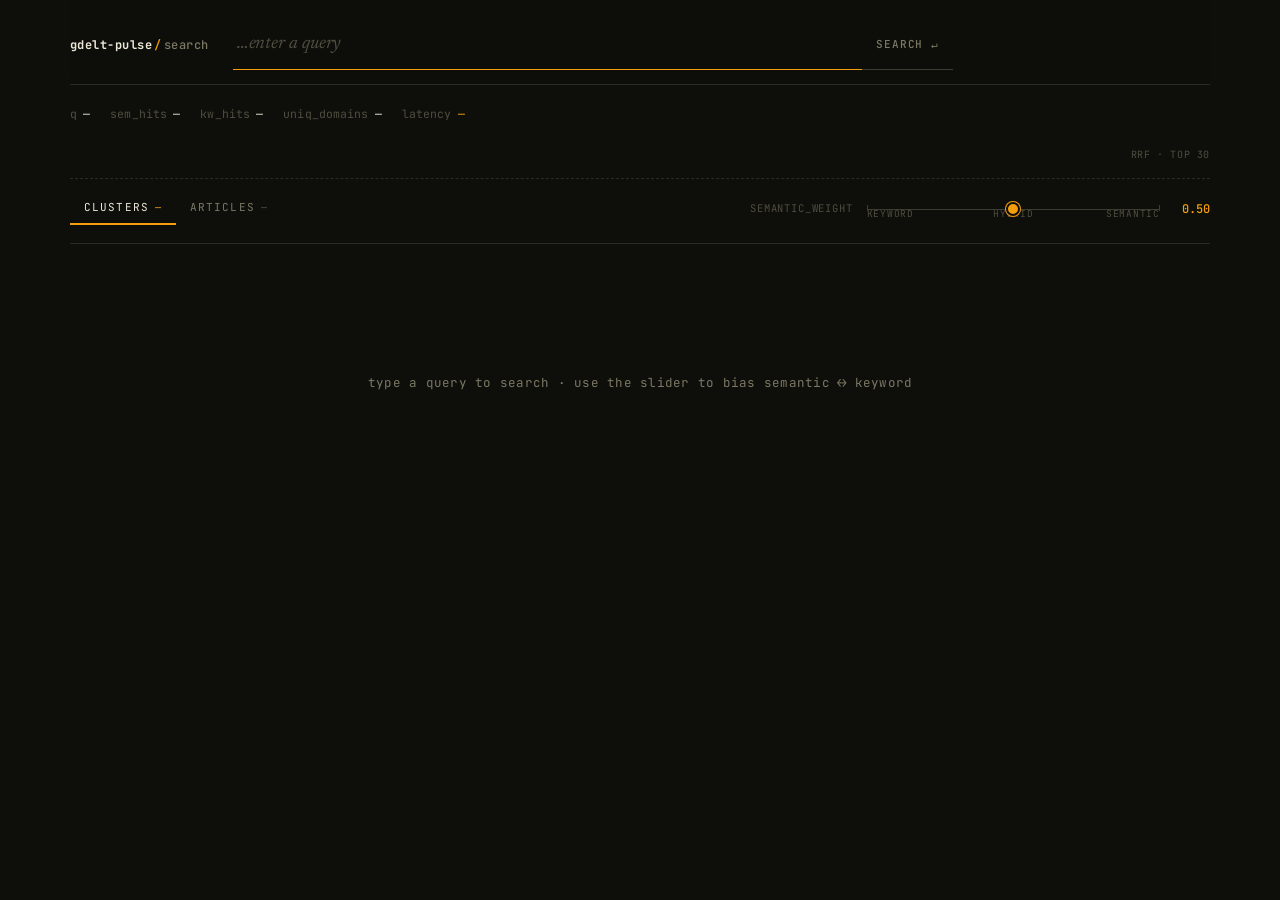
<file: src/gdelt_event_pipeline/api/static/search.html>
<!DOCTYPE html>
<html lang="en">
<head>
<meta charset="UTF-8">
<meta name="viewport" content="width=device-width, initial-scale=1.0">
<title>search · gdelt-pulse</title>
<link rel="preconnect" href="https://fonts.googleapis.com">
<link rel="preconnect" href="https://fonts.gstatic.com" crossorigin>
<link href="https://fonts.googleapis.com/css2?family=Newsreader:opsz,wght@6..72,400;6..72,500;6..72,600&family=JetBrains+Mono:wght@400;500;700&family=IBM+Plex+Sans:wght@400;500;600&display=swap" rel="stylesheet">
<style>
/* ═══════════════════════════════════════════════
   tokens
   ═══════════════════════════════════════════════ */
:root {
  /* warm-dark "newsroom console" */
  --bg:        #0d0e0a;
  --bg-2:      #131410;
  --surface:   #181a14;
  --surface-2: #1f2118;
  --rule:      #2a2c22;
  --rule-2:    #3a3d2f;

  --text:      #ece8d8;   /* bone */
  --text-2:    #b7b2a0;
  --text-3:    #7b7864;
  --text-4:    #4f4d3f;

  /* heatmap stops (low → mid → high) */
  --cold:      #3a3d2f;
  --warm:      #f59e0b;   /* amber */
  --hot:       #c4d147;   /* lime-olive */
  --hotter:    #e3ee63;

  --pos:       #84cc16;
  --neg:       #e57373;

  /* entity tag tints (muted, semantic) */
  --tag-loc:   #a3d4a0;
  --tag-theme: #d4c376;
  --tag-pers:  #c8a8d4;
  --tag-org:   #94b8d4;

  --serif:  'Newsreader', 'Iowan Old Style', Georgia, serif;
  --mono:   'JetBrains Mono', ui-monospace, Menlo, monospace;
  --sans:   'IBM Plex Sans', -apple-system, BlinkMacSystemFont, system-ui, sans-serif;

  --pad:    20px;
  --row-pad-x: 18px;
  --row-pad-y: 14px;
}

/* ═══════════════════════════════════════════════
   reset & global
   ═══════════════════════════════════════════════ */
*, *::before, *::after { box-sizing: border-box; margin: 0; padding: 0; }

/* fix the [hidden] override caused by display:grid/flex on .row */
[hidden] { display: none !important; }

html { font-size: 16px; -webkit-text-size-adjust: 100%; }
body {
  font-family: var(--sans);
  background: var(--bg);
  color: var(--text);
  line-height: 1.5;
  -webkit-font-smoothing: antialiased;
  -moz-osx-font-smoothing: grayscale;
  font-feature-settings: 'ss01' 1, 'cv11' 1;
  min-height: 100vh;
  position: relative;
}

/* subtle grain overlay */
body::before {
  content: '';
  position: fixed;
  inset: 0;
  pointer-events: none;
  z-index: 1;
  opacity: 0.04;
  mix-blend-mode: overlay;
  background-image: url("data:image/svg+xml;utf8,<svg xmlns='http://www.w3.org/2000/svg' width='240' height='240'><filter id='n'><feTurbulence type='fractalNoise' baseFrequency='0.85' numOctaves='2' stitchTiles='stitch'/><feColorMatrix values='0 0 0 0 1 0 0 0 0 1 0 0 0 0 1 0 0 0 0.6 0'/></filter><rect width='100%' height='100%' filter='url(%23n)'/></svg>");
}

a { color: inherit; text-decoration: none; }
button { font: inherit; background: none; border: none; color: inherit; cursor: pointer; }
input { font: inherit; color: inherit; }

::selection { background: rgba(245, 158, 11, 0.32); color: var(--text); }

::-webkit-scrollbar { width: 8px; height: 8px; }
::-webkit-scrollbar-track { background: transparent; }
::-webkit-scrollbar-thumb { background: var(--rule); }
::-webkit-scrollbar-thumb:hover { background: var(--rule-2); }

/* ═══════════════════════════════════════════════
   layout
   ═══════════════════════════════════════════════ */
.shell {
  max-width: 1180px;
  margin: 0 auto;
  padding: 0 var(--pad);
  position: relative;
  z-index: 2;
}

/* ── topbar ─────────────────────────────────── */
.topbar {
  position: sticky;
  top: 0;
  z-index: 10;
  background: linear-gradient(to bottom, var(--bg) 0%, var(--bg) 92%, transparent 100%);
  padding: 20px 0 14px;
  display: grid;
  grid-template-columns: auto 1fr;
  gap: 24px;
  align-items: center;
  border-bottom: 1px solid var(--rule);
  margin-bottom: 14px;
}

.brand {
  font-family: var(--mono);
  font-size: 12px;
  font-weight: 500;
  color: var(--text-3);
  letter-spacing: 0.04em;
  white-space: nowrap;
  text-transform: lowercase;
}
.brand b {
  color: var(--text);
  font-weight: 700;
}
.brand .slash {
  color: var(--warm);
  margin: 0 2px;
}

.search-form {
  position: relative;
  max-width: 720px;
  width: 100%;
  justify-self: start;
  display: grid;
  grid-template-columns: 1fr auto;
}

.search-form input {
  font-family: var(--serif);
  font-size: 19px;
  font-weight: 400;
  padding: 10px 0 10px 4px;
  background: transparent;
  border: none;
  border-bottom: 1px solid var(--rule-2);
  outline: none;
  color: var(--text);
  letter-spacing: -0.005em;
}
.search-form input::placeholder { color: var(--text-4); font-style: italic; }
.search-form input:focus { border-bottom-color: var(--warm); }

.search-form button {
  font-family: var(--mono);
  font-size: 11px;
  font-weight: 500;
  letter-spacing: 0.08em;
  text-transform: uppercase;
  color: var(--text-3);
  padding: 0 14px;
  border-bottom: 1px solid var(--rule-2);
  transition: color 0.15s;
}
.search-form button:hover { color: var(--warm); }

/* ── status strip ───────────────────────────── */
.metrics {
  font-family: var(--mono);
  font-size: 11.5px;
  color: var(--text-3);
  padding: 6px 0;
  display: flex;
  flex-wrap: wrap;
  gap: 4px 20px;
  letter-spacing: 0.01em;
}
.metric { display: inline-flex; gap: 6px; align-items: baseline; }
.metric .k {
  text-transform: lowercase;
  color: var(--text-4);
}
.metric .v {
  color: var(--text);
  font-variant-numeric: tabular-nums;
}
.metric.acc .v { color: var(--warm); }

/* ── distribution sparkline ─────────────────── */
.distribution {
  display: grid;
  grid-template-columns: 1fr auto;
  gap: 14px;
  align-items: end;
  padding: 8px 0 14px;
  border-bottom: 1px dashed var(--rule);
  margin-bottom: 8px;
}
.spark {
  display: flex;
  align-items: flex-end;
  gap: 2px;
  height: 28px;
}
.spark-bar {
  flex: 1;
  background: var(--cold);
  min-height: 2px;
  border-radius: 1px 1px 0 0;
  transition: height 0.4s cubic-bezier(.2,.8,.2,1);
}
.dist-label {
  font-family: var(--mono);
  font-size: 10px;
  color: var(--text-4);
  letter-spacing: 0.06em;
  text-transform: uppercase;
  white-space: nowrap;
  padding-bottom: 2px;
}

/* ── control row ────────────────────────────── */
.controls {
  display: grid;
  grid-template-columns: auto 1fr;
  gap: 28px;
  align-items: center;
  padding: 6px 0 18px;
  border-bottom: 1px solid var(--rule);
  margin-bottom: 6px;
}

.tabs {
  display: flex;
  gap: 0;
}
.tab {
  font-family: var(--mono);
  font-size: 11px;
  letter-spacing: 0.1em;
  text-transform: uppercase;
  color: var(--text-3);
  padding: 6px 14px 8px;
  border-bottom: 2px solid transparent;
  transition: color 0.15s, border-color 0.15s;
}
.tab:hover { color: var(--text-2); }
.tab.active {
  color: var(--text);
  border-bottom-color: var(--warm);
}
.tab i {
  font-style: normal;
  margin-left: 6px;
  color: var(--text-4);
  font-size: 10px;
}
.tab.active i { color: var(--warm); }

/* ── weight scrubber ───────────────────────── */
.weight {
  display: grid;
  grid-template-columns: auto 1fr auto;
  gap: 14px;
  align-items: center;
  justify-self: end;
  max-width: 460px;
  width: 100%;
}
.weight .lbl {
  font-family: var(--mono);
  font-size: 10.5px;
  color: var(--text-4);
  letter-spacing: 0.08em;
  text-transform: uppercase;
}
.scrubber {
  position: relative;
  height: 24px;
}
.scrubber input[type=range] {
  appearance: none;
  -webkit-appearance: none;
  width: 100%;
  height: 24px;
  background: transparent;
  cursor: ew-resize;
  margin: 0;
  position: relative;
  z-index: 2;
}
.scrubber input[type=range]::-webkit-slider-runnable-track {
  height: 1px;
  background: var(--rule-2);
}
.scrubber input[type=range]::-moz-range-track {
  height: 1px;
  background: var(--rule-2);
}
.scrubber input[type=range]::-webkit-slider-thumb {
  appearance: none;
  -webkit-appearance: none;
  height: 14px;
  width: 14px;
  background: var(--warm);
  border-radius: 50%;
  margin-top: -7px;
  border: 2px solid var(--bg);
  box-shadow: 0 0 0 1px var(--warm);
  transition: transform 0.1s;
}
.scrubber input[type=range]::-webkit-slider-thumb:hover { transform: scale(1.15); }
.scrubber input[type=range]::-moz-range-thumb {
  height: 14px;
  width: 14px;
  background: var(--warm);
  border-radius: 50%;
  border: 2px solid var(--bg);
  box-shadow: 0 0 0 1px var(--warm);
}
.scrubber .ticks {
  position: absolute;
  inset: 0;
  display: grid;
  grid-template-columns: 1fr 1fr 1fr;
  pointer-events: none;
  font-family: var(--mono);
  font-size: 9.5px;
  color: var(--text-4);
  letter-spacing: 0.08em;
  text-transform: uppercase;
}
.scrubber .ticks span {
  align-self: end;
  padding-top: 8px;
}
.scrubber .ticks span:nth-child(2) { text-align: center; }
.scrubber .ticks span:nth-child(3) { text-align: right; }
.scrubber .ticks::before,
.scrubber .ticks::after,
.scrubber .ticks em {
  content: '';
  position: absolute;
  top: 8px;
  width: 1px;
  height: 6px;
  background: var(--rule-2);
}
.scrubber .ticks::before { left: 0; }
.scrubber .ticks::after  { right: 0; }
.scrubber .ticks em      { left: 50%; }

.weight .val {
  font-family: var(--mono);
  font-size: 12px;
  font-weight: 500;
  color: var(--warm);
  font-variant-numeric: tabular-nums;
  min-width: 36px;
  text-align: right;
}

/* ═══════════════════════════════════════════════
   result rows
   ═══════════════════════════════════════════════ */
.result-list { padding-bottom: 60px; }

.row {
  display: grid;
  grid-template-columns: 64px minmax(0, 1fr) 232px;
  gap: 0 22px;
  padding: var(--row-pad-y) 6px var(--row-pad-y) 0;
  border-bottom: 1px solid var(--rule);
  position: relative;
  transition: background 0.12s;
}
.row:hover { background: rgba(245, 158, 11, 0.025); }
.row:hover .row-marker { background: var(--warm); }

.row-marker {
  position: absolute;
  left: -8px;
  top: var(--row-pad-y);
  bottom: var(--row-pad-y);
  width: 2px;
  background: transparent;
  transition: background 0.12s;
}

/* ── rank col ───────────────────────────────── */
.rank-col {
  align-self: start;
  padding-top: 2px;
  font-family: var(--mono);
  font-variant-numeric: tabular-nums;
}
.rank-n {
  font-size: 22px;
  font-weight: 700;
  letter-spacing: -0.02em;
  color: var(--score-color, var(--text-2));
  line-height: 1;
}
.rank-pct {
  font-size: 10px;
  color: var(--text-4);
  margin-top: 6px;
  letter-spacing: 0.04em;
}

/* ── body col ───────────────────────────────── */
.body-col { min-width: 0; }

.title {
  font-family: var(--serif);
  font-size: 19px;
  line-height: 1.32;
  font-weight: 500;
  letter-spacing: -0.005em;
  color: var(--text);
  margin-bottom: 6px;
  font-optical-sizing: auto;
}
.title a {
  background-image: linear-gradient(to bottom, transparent 90%, var(--rule-2) 90%, var(--rule-2) 100%);
  transition: background-image 0.15s, color 0.15s;
}
.title a:hover {
  color: var(--warm);
  background-image: linear-gradient(to bottom, transparent 90%, var(--warm) 90%, var(--warm) 100%);
}
.title .ext-icon {
  display: inline-block;
  width: 11px;
  height: 11px;
  margin-left: 4px;
  vertical-align: 0;
  opacity: 0.5;
  color: var(--text-3);
}
.title .ext-icon svg { width: 100%; height: 100%; display: block; }

.sub {
  font-family: var(--mono);
  font-size: 11px;
  color: var(--text-3);
  display: flex;
  flex-wrap: wrap;
  align-items: baseline;
  gap: 0 10px;
  margin-bottom: 8px;
}
.sub .sep { color: var(--text-4); }
.sub a {
  color: var(--text-2);
  border-bottom: 1px solid transparent;
  transition: border-color 0.15s, color 0.15s;
}
.sub a:hover { color: var(--warm); border-bottom-color: var(--warm); }
.sub .count {
  color: var(--warm);
  font-weight: 500;
}

.badges {
  display: flex;
  flex-wrap: wrap;
  gap: 4px 5px;
  margin-top: 4px;
}
.bg {
  font-family: var(--mono);
  font-size: 10px;
  font-weight: 500;
  letter-spacing: 0.02em;
  padding: 2px 7px;
  background: var(--surface);
  border: 1px solid var(--rule);
  color: var(--tag, var(--text-2));
  white-space: nowrap;
  cursor: pointer;
  transition: border-color 0.12s, background 0.12s;
}
.bg:hover { border-color: var(--rule-2); background: var(--surface-2); }
.bg.loc   { --tag: var(--tag-loc); }
.bg.theme { --tag: var(--tag-theme); }
.bg.pers  { --tag: var(--tag-pers); }
.bg.org   { --tag: var(--tag-org); }
.bg.tone-neg { --tag: var(--neg); }
.bg.tone-pos { --tag: var(--pos); }

/* ── signals col ────────────────────────────── */
.signals-col {
  display: flex;
  flex-direction: column;
  gap: 4px;
  align-self: start;
  padding-top: 4px;
  font-family: var(--mono);
}
.sig {
  display: grid;
  grid-template-columns: 38px 38px 1fr;
  gap: 8px;
  align-items: center;
  font-size: 10.5px;
  font-variant-numeric: tabular-nums;
}
.sig .k {
  color: var(--text-4);
  letter-spacing: 0.08em;
  text-transform: uppercase;
}
.sig .v {
  color: var(--text-2);
  font-weight: 500;
  text-align: right;
}
.sig.high .v { color: var(--hotter); }
.sig.mid  .v { color: var(--warm); }
.sig.low  .v { color: var(--text-3); }
.sig.empty .v { color: var(--text-4); }

.gauge {
  height: 6px;
  background: var(--cold);
  position: relative;
  overflow: hidden;
}
.gauge .fill {
  position: absolute;
  inset: 0 auto 0 0;
  background: var(--heat, var(--warm));
  width: var(--v, 0%);
  transition: width 0.35s cubic-bezier(.2,.8,.2,1), background 0.2s;
}
.gauge.empty .fill { display: none; }

/* ── cluster expand ─────────────────────────── */
.expand-toggle {
  font-family: var(--mono);
  font-size: 11px;
  color: var(--text-3);
  padding: 2px 8px 2px 4px;
  border: 1px solid var(--rule);
  background: var(--surface);
  display: inline-flex;
  align-items: center;
  gap: 6px;
  letter-spacing: 0.04em;
  transition: border-color 0.12s, color 0.12s;
}
.expand-toggle:hover { color: var(--warm); border-color: var(--rule-2); }
.expand-toggle .chev {
  display: inline-block;
  width: 8px;
  height: 8px;
  position: relative;
  transition: transform 0.2s;
}
.expand-toggle .chev::before {
  content: '';
  position: absolute;
  inset: 1px 0 0 0;
  border-right: 1.5px solid currentColor;
  border-bottom: 1.5px solid currentColor;
  width: 5px;
  height: 5px;
  transform: rotate(45deg);
}
.expand-toggle.open .chev { transform: rotate(180deg); }

.expand-panel {
  margin-top: 12px;
  padding: 12px 14px;
  background: var(--bg-2);
  border-left: 2px solid var(--warm);
  font-family: var(--sans);
}
.member {
  display: grid;
  grid-template-columns: 18px 1fr auto;
  gap: 10px;
  padding: 6px 0;
  border-bottom: 1px dashed var(--rule);
  align-items: baseline;
}
.member:last-child { border-bottom: none; }
.member .mn {
  font-family: var(--mono);
  font-size: 10px;
  color: var(--text-4);
  font-variant-numeric: tabular-nums;
}
.member .mtitle {
  font-family: var(--serif);
  font-size: 14.5px;
  line-height: 1.35;
  color: var(--text-2);
}
.member .mtitle a:hover { color: var(--warm); }
.member .mmeta {
  font-family: var(--mono);
  font-size: 10.5px;
  color: var(--text-4);
  white-space: nowrap;
}
.member-loading {
  font-family: var(--mono);
  font-size: 11px;
  color: var(--text-4);
  padding: 6px 0;
  letter-spacing: 0.04em;
}

/* ═══════════════════════════════════════════════
   states
   ═══════════════════════════════════════════════ */
.state {
  font-family: var(--mono);
  font-size: 12.5px;
  color: var(--text-3);
  padding: 64px 0 0;
  text-align: center;
  letter-spacing: 0.02em;
}
.state.error { color: var(--neg); }
.state .spin {
  display: inline-block;
  width: 10px;
  height: 10px;
  border: 1.5px solid var(--rule);
  border-top-color: var(--warm);
  border-radius: 50%;
  animation: spin 0.7s linear infinite;
  margin-right: 8px;
  vertical-align: -1px;
}
@keyframes spin { to { transform: rotate(360deg); } }

.row.fade-in { animation: rise 0.32s cubic-bezier(.2,.8,.2,1) both; }
@keyframes rise {
  from { opacity: 0; transform: translateY(4px); }
  to   { opacity: 1; transform: translateY(0); }
}

/* ═══════════════════════════════════════════════
   responsive
   ═══════════════════════════════════════════════ */
@media (max-width: 900px) {
  .row {
    grid-template-columns: 52px minmax(0, 1fr);
  }
  .signals-col {
    grid-column: 2;
    flex-direction: row;
    flex-wrap: wrap;
    gap: 10px 18px;
    margin-top: 10px;
    padding-top: 10px;
    border-top: 1px dashed var(--rule);
  }
  .sig { grid-template-columns: 32px 32px 80px; }
  .topbar { grid-template-columns: 1fr; }
  .controls { grid-template-columns: 1fr; gap: 14px; }
  .weight { max-width: 100%; }
}

@media (max-width: 600px) {
  :root { --pad: 14px; }
  .title { font-size: 16.5px; }
}
</style>
</head>
<body>

<div class="shell">

  <!-- ── topbar ──────────────────────────────── -->
  <header class="topbar">
    <a class="brand" href="/"><b>gdelt-pulse</b><span class="slash">/</span>search</a>
    <form class="search-form" action="/search" method="get">
      <input id="q" name="q" type="text" placeholder="…enter a query" autocomplete="off" autofocus required>
      <button type="submit">search ↵</button>
    </form>
  </header>

  <!-- ── metrics strip ───────────────────────── -->
  <div class="metrics" id="metrics">
    <span class="metric"><span class="k">q</span><span class="v" id="m-q">—</span></span>
    <span class="metric"><span class="k">sem_hits</span><span class="v" id="m-sh">—</span></span>
    <span class="metric"><span class="k">kw_hits</span><span class="v" id="m-kh">—</span></span>
    <span class="metric"><span class="k">uniq_domains</span><span class="v" id="m-ud">—</span></span>
    <span class="metric acc"><span class="k">latency</span><span class="v" id="m-lat">—</span></span>
  </div>

  <!-- ── distribution sparkline ──────────────── -->
  <div class="distribution">
    <div class="spark" id="spark" aria-hidden="true"></div>
    <div class="dist-label">rrf · top 30</div>
  </div>

  <!-- ── controls ────────────────────────────── -->
  <div class="controls">
    <div class="tabs" role="tablist">
      <button class="tab active" data-tab="clusters" type="button">clusters<i id="cnt-clusters">—</i></button>
      <button class="tab" data-tab="articles" type="button">articles<i id="cnt-articles">—</i></button>
    </div>

    <div class="weight" title="0 = keyword only · 1 = semantic only">
      <span class="lbl">semantic_weight</span>
      <div class="scrubber">
        <input id="sw" type="range" min="0" max="1" step="0.05" value="0.5">
        <div class="ticks" aria-hidden="true"><span>keyword</span><span>hybrid</span><span>semantic</span><em></em></div>
      </div>
      <span class="val" id="sw-val">0.50</span>
    </div>
  </div>

  <!-- ── results ─────────────────────────────── -->
  <main>
    <div id="clusters-pane" class="result-list"></div>
    <div id="articles-pane" class="result-list" hidden></div>
    <div id="state" class="state" hidden></div>
  </main>

</div>

<script>
(() => {
  const $ = (id) => document.getElementById(id);

  // ── url state ─────────────────────────────
  const params = new URLSearchParams(location.search);
  const initialQ = params.get('q') || '';
  const initialW = parseFloat(params.get('semantic_weight'));
  const initialTab = params.get('tab') === 'articles' ? 'articles' : 'clusters';
  if (!Number.isNaN(initialW) && initialW >= 0 && initialW <= 1) {
    $('sw').value = String(initialW);
  }
  $('sw-val').textContent = parseFloat($('sw').value).toFixed(2);
  $('q').value = initialQ;
  if (initialQ) document.title = `${initialQ} · gdelt-pulse`;

  // ── helpers ───────────────────────────────
  const esc = (s) => {
    if (s === null || s === undefined) return '';
    const d = document.createElement('div');
    d.textContent = String(s);
    return d.innerHTML;
  };
  const clamp01 = (v) => Math.max(0, Math.min(1, v));
  const lerp = (a, b, t) => a + (b - a) * t;
  const hex = (s) => [parseInt(s.slice(1,3),16), parseInt(s.slice(3,5),16), parseInt(s.slice(5,7),16)];
  const mix = (c1, c2, t) => {
    const a = hex(c1), b = hex(c2);
    return `rgb(${Math.round(lerp(a[0],b[0],t))}, ${Math.round(lerp(a[1],b[1],t))}, ${Math.round(lerp(a[2],b[2],t))})`;
  };
  // heatmap: cold → warm → hot
  const heat = (t) => {
    t = clamp01(t);
    if (t < 0.5) return mix('#3a3d2f', '#f59e0b', t * 2);
    return mix('#f59e0b', '#c4d147', (t - 0.5) * 2);
  };
  const scoreBand = (t) => t >= 0.66 ? 'high' : t >= 0.33 ? 'mid' : 'low';

  const relTime = (iso) => {
    if (!iso) return '';
    const t = Date.parse(iso);
    if (Number.isNaN(t)) return '';
    const diff = (Date.now() - t) / 1000;
    if (diff < 60)    return 'just now';
    if (diff < 3600)  return `${Math.round(diff/60)}m ago`;
    if (diff < 86400) return `${Math.round(diff/3600)}h ago`;
    return `${Math.round(diff/86400)}d ago`;
  };

  const asArray = (v) => {
    if (!v) return [];
    if (Array.isArray(v)) return v;
    if (typeof v === 'object') return [v];
    return [];
  };
  const pickName = (item, keys) => {
    if (typeof item === 'string') return item;
    if (item && typeof item === 'object') {
      for (const k of keys) if (item[k]) return String(item[k]);
    }
    return '';
  };
  const uniq = (xs) => [...new Set(xs)];

  const toneValue = (t) => {
    if (t === null || t === undefined) return null;
    if (typeof t === 'number') return t;
    if (typeof t === 'object') return Number(t.tone ?? (Array.isArray(t) ? toneValue(t[0]) : NaN));
    return null;
  };

  // external link icon
  const EXT = '<span class="ext-icon"><svg viewBox="0 0 12 12" fill="none" stroke="currentColor" stroke-width="1.4"><path d="M2.5 9.5L9.5 2.5M9.5 2.5H4.5M9.5 2.5V7.5"/></svg></span>';

  // ── badges (entities) ─────────────────────
  const renderBadges = (article, currentQ) => {
    const out = [];
    const locs   = uniq(asArray(article.locations).map(x => pickName(x, ['name']))).filter(Boolean).slice(0, 4);
    const themes = uniq(asArray(article.themes).map(x => pickName(x, ['theme', 'name']))).filter(Boolean).slice(0, 3);
    const pers   = uniq(asArray(article.persons).map(x => pickName(x, ['name']))).filter(Boolean).slice(0, 3);
    const orgs   = uniq(asArray(article.organizations).map(x => pickName(x, ['name']))).filter(Boolean).slice(0, 3);

    const mk = (cls, label, filterParam) => {
      const link = `/search?q=${encodeURIComponent(currentQ)}&${filterParam}=${encodeURIComponent(label)}`;
      return `<a class="bg ${cls}" href="${link}" title="filter by ${cls}: ${esc(label)}">${esc(label)}</a>`;
    };
    locs.forEach(l => out.push(mk('loc',   l, 'location')));
    themes.forEach(t => out.push(mk('theme', t, 'theme')));
    pers.forEach(p => out.push(mk('pers',  p, 'person')));
    orgs.forEach(o => out.push(mk('org',   o, 'org')));

    const tone = toneValue(article.tone);
    if (tone !== null && Math.abs(tone) >= 2) {
      const cls = tone <= -2 ? 'tone-neg' : 'tone-pos';
      const sign = tone > 0 ? '+' : '';
      out.push(`<span class="bg ${cls}" title="GDELT tone">tone ${sign}${tone.toFixed(1)}</span>`);
    }
    return out.join('');
  };

  // ── sparkline ─────────────────────────────
  const renderSpark = (articles) => {
    const N = 30;
    const spark = $('spark');
    spark.innerHTML = '';
    const scores = articles.slice(0, N).map(x => Number(x.rrf_score || 0));
    const max = Math.max(...scores, 0.001);
    for (let i = 0; i < N; i++) {
      const s = scores[i] ?? 0;
      const h = Math.max(2, (s / max) * 28);
      const norm = s / max;
      const bar = document.createElement('div');
      bar.className = 'spark-bar';
      bar.style.height = `${h}px`;
      bar.style.background = s > 0 ? heat(norm) : 'var(--cold)';
      spark.appendChild(bar);
    }
  };

  // ── result row: cluster ───────────────────
  const renderClusterRow = (item, idx) => {
    const c = item.cluster;
    const dist = Number(item.cosine_distance);
    const sim = Math.max(0, 1 - dist);
    const rank = item.rank;
    const lastSeen = c.last_article_at ? relTime(c.last_article_at) : '';
    const firstSeen = c.first_article_at ? new Date(c.first_article_at).toLocaleDateString() : '';
    const band = scoreBand(sim);
    const heatC = heat(sim);

    return `
      <article class="row fade-in" style="animation-delay:${Math.min(idx * 20, 280)}ms; --score-color:${heatC};" data-cluster-id="${esc(c.id)}">
        <span class="row-marker"></span>
        <div class="rank-col">
          <div class="rank-n">#${String(rank).padStart(2,'0')}</div>
          <div class="rank-pct">${(sim*100).toFixed(0)}%</div>
        </div>
        <div class="body-col">
          <h3 class="title"><a href="#" class="cluster-toggle" data-id="${esc(c.id)}">${esc(c.representative_title || '(untitled cluster)')}</a></h3>
          <div class="sub">
            <span class="count">${c.article_count ?? '?'} articles</span>
            ${lastSeen ? `<span class="sep">·</span><span>updated ${esc(lastSeen)}</span>` : ''}
            ${firstSeen ? `<span class="sep">·</span><span>first ${esc(firstSeen)}</span>` : ''}
            ${c.is_active === false ? `<span class="sep">·</span><span>inactive</span>` : ''}
            <span class="sep">·</span>
            <a href="/api/clusters/${encodeURIComponent(c.id)}" target="_blank" rel="noopener" title="cluster JSON">json ↗</a>
          </div>
          <div style="margin-top:6px;">
            <button class="expand-toggle" data-id="${esc(c.id)}" type="button">
              <span class="chev"></span><span class="label">show ${c.article_count ?? ''} members</span>
            </button>
          </div>
          <div class="expand-panel" hidden></div>
        </div>
        <div class="signals-col">
          <div class="sig ${band}">
            <span class="k">SIM</span><span class="v">${sim.toFixed(3)}</span>
            <span class="gauge"><span class="fill" style="--v:${(sim*100).toFixed(1)}%; --heat:${heatC};"></span></span>
          </div>
          <div class="sig low">
            <span class="k">DIST</span><span class="v">${dist.toFixed(3)}</span>
            <span class="gauge"><span class="fill" style="--v:${(dist*100).toFixed(1)}%; background:var(--cold);"></span></span>
          </div>
          <div class="sig empty">
            <span class="k">ID</span><span class="v" title="${esc(c.id)}">${esc((c.id || '').slice(0, 8))}</span>
            <span></span>
          </div>
        </div>
      </article>
    `;
  };

  // ── result row: article ───────────────────
  const renderArticleRow = (item, idx, maxRrf, currentQ) => {
    const a = item.article;
    const sr = item.semantic_rank;
    const kr = item.keyword_rank;
    const rrf = Number(item.rrf_score || 0);
    const when = a.gdelt_timestamp ? relTime(a.gdelt_timestamp) : '';
    const dom = a.canonical_source || a.domain || '';
    const url = a.url || a.canonical_url || '#';
    const norm = maxRrf > 0 ? rrf / maxRrf : 0;
    const band = scoreBand(norm);
    const heatA = heat(norm);

    const semNorm = sr ? 1 - (sr - 1) / 30 : 0;
    const kwNorm  = kr ? 1 - (kr - 1) / 30 : 0;

    const semCell = sr
      ? `<span class="k">SEM</span><span class="v">#${String(sr).padStart(2,'0')}</span><span class="gauge"><span class="fill" style="--v:${(semNorm*100).toFixed(0)}%; --heat:${heat(semNorm)};"></span></span>`
      : `<span class="k">SEM</span><span class="v">—</span><span class="gauge empty"><span class="fill"></span></span>`;
    const kwCell = kr
      ? `<span class="k">KW</span><span class="v">#${String(kr).padStart(2,'0')}</span><span class="gauge"><span class="fill" style="--v:${(kwNorm*100).toFixed(0)}%; --heat:${heat(kwNorm)};"></span></span>`
      : `<span class="k">KW</span><span class="v">—</span><span class="gauge empty"><span class="fill"></span></span>`;

    return `
      <article class="row fade-in" style="animation-delay:${Math.min(idx * 18, 280)}ms; --score-color:${heatA};">
        <span class="row-marker"></span>
        <div class="rank-col">
          <div class="rank-n">#${String(idx + 1).padStart(2,'0')}</div>
          <div class="rank-pct">${(norm*100).toFixed(0)}%</div>
        </div>
        <div class="body-col">
          <h3 class="title"><a href="${esc(url)}" target="_blank" rel="noopener">${esc(a.title || '(no title)')}${EXT}</a></h3>
          <div class="sub">
            ${dom ? `<a href="/search?q=${encodeURIComponent(currentQ)}&domain=${encodeURIComponent(dom)}" title="filter by source">${esc(dom)}</a>` : ''}
            ${when ? `<span class="sep">·</span><span>${esc(when)}</span>` : ''}
          </div>
          <div class="badges">${renderBadges(a, currentQ)}</div>
        </div>
        <div class="signals-col">
          <div class="sig ${band}">
            <span class="k">RRF</span><span class="v">${rrf.toFixed(4)}</span>
            <span class="gauge"><span class="fill" style="--v:${(norm*100).toFixed(0)}%; --heat:${heatA};"></span></span>
          </div>
          <div class="sig ${sr ? scoreBand(semNorm) : 'empty'}">${semCell}</div>
          <div class="sig ${kr ? scoreBand(kwNorm) : 'empty'}">${kwCell}</div>
        </div>
      </article>
    `;
  };

  // ── cluster expand (fetch members) ────────
  const memberCache = new Map();
  async function toggleClusterExpand(button) {
    const id = button.dataset.id;
    const row = button.closest('.row');
    const panel = row.querySelector('.expand-panel');
    const label = button.querySelector('.label');
    const open = button.classList.toggle('open');
    if (!open) { panel.hidden = true; return; }
    panel.hidden = false;
    if (memberCache.has(id)) { panel.innerHTML = memberCache.get(id); return; }
    panel.innerHTML = '<div class="member-loading"><span class="spin" style="display:inline-block;width:8px;height:8px;border:1.5px solid var(--rule);border-top-color:var(--warm);border-radius:50%;animation:spin 0.7s linear infinite;margin-right:6px;vertical-align:-1px"></span>loading members…</div>';
    try {
      const res = await fetch(`/api/clusters/${encodeURIComponent(id)}`);
      if (!res.ok) throw new Error(`HTTP ${res.status}`);
      const data = await res.json();
      const articles = data.articles || [];
      label.textContent = `hide ${articles.length} members`;
      const html = articles.length === 0
        ? '<div class="member-loading">no member articles returned.</div>'
        : articles.map((a, i) => {
            const dom = a.canonical_source || a.domain || '';
            const when = a.gdelt_timestamp ? relTime(a.gdelt_timestamp) : '';
            const url = a.url || a.canonical_url || '#';
            return `
              <div class="member">
                <span class="mn">${String(i+1).padStart(2,'0')}</span>
                <span class="mtitle"><a href="${esc(url)}" target="_blank" rel="noopener">${esc(a.title || '(no title)')}${EXT}</a></span>
                <span class="mmeta">${esc(dom)}${when ? ' · ' + esc(when) : ''}</span>
              </div>`;
          }).join('');
      memberCache.set(id, html);
      panel.innerHTML = html;
    } catch (err) {
      panel.innerHTML = `<div class="member-loading" style="color:var(--neg)">failed: ${esc(err.message || String(err))}</div>`;
    }
  }

  // ── tab switching ─────────────────────────
  function switchTab(name) {
    document.querySelectorAll('.tab').forEach(t => t.classList.toggle('active', t.dataset.tab === name));
    $('clusters-pane').hidden = name !== 'clusters';
    $('articles-pane').hidden = name !== 'articles';
    const url = new URL(location.href);
    if (name === 'clusters') url.searchParams.delete('tab');
    else url.searchParams.set('tab', name);
    history.replaceState(null, '', url);
  }

  // ── states ────────────────────────────────
  function setState(html, isError = false) {
    const el = $('state');
    if (!html) { el.hidden = true; el.innerHTML = ''; return; }
    el.hidden = false;
    el.classList.toggle('error', isError);
    el.innerHTML = html;
  }

  // ── search ────────────────────────────────
  let _abort = null;
  async function runSearch(q, semanticWeight) {
    if (_abort) _abort.abort();
    _abort = new AbortController();
    setState('<span class="spin"></span>searching…');
    $('clusters-pane').innerHTML = '';
    $('articles-pane').innerHTML = '';
    $('cnt-clusters').textContent = '—';
    $('cnt-articles').textContent = '—';
    $('m-q').textContent = `"${q}"`;
    $('m-sh').textContent = '—';
    $('m-kh').textContent = '—';
    $('m-ud').textContent = '—';
    $('m-lat').textContent = '—';
    $('spark').innerHTML = '';

    const extraParams = ['location','person','org','theme','domain','source','date_from','date_to']
      .map(k => { const v = params.get(k); return v ? `&${k}=${encodeURIComponent(v)}` : ''; })
      .join('');
    const url = `/api/search?q=${encodeURIComponent(q)}&clusters=true&limit=30&semantic_weight=${encodeURIComponent(semanticWeight.toFixed(2))}${extraParams}`;
    const t0 = performance.now();
    let res;
    try {
      res = await fetch(url, { signal: _abort.signal });
    } catch (e) {
      if (e.name === 'AbortError') return;
      setState(`request failed: ${esc(e.message || String(e))}`, true);
      return;
    }
    const ms = Math.round(performance.now() - t0);

    if (!res.ok) {
      let detail = res.statusText;
      try { const j = await res.json(); detail = j.detail || detail; } catch {}
      setState(`search failed [${res.status}]: ${esc(detail)}`, true);
      return;
    }
    const data = await res.json();
    setState('');

    const clusters = data.clusters || [];
    const articles = data.articles || [];
    const maxRrf = articles.reduce((m, x) => Math.max(m, Number(x.rrf_score || 0)), 0);
    const uniqDomains = new Set(articles.map(x => (x.article.canonical_source || x.article.domain || '').toLowerCase()).filter(Boolean)).size;

    $('cnt-clusters').textContent = clusters.length;
    $('cnt-articles').textContent = articles.length;
    $('m-sh').textContent = data.total_semantic_hits ?? 0;
    $('m-kh').textContent = data.total_keyword_hits ?? 0;
    $('m-ud').textContent = uniqDomains;
    $('m-lat').textContent = `${ms}ms`;

    renderSpark(articles);

    $('clusters-pane').innerHTML = clusters.length
      ? clusters.map((c, i) => renderClusterRow(c, i)).join('')
      : `<div class="state">no clusters match this query.</div>`;
    $('articles-pane').innerHTML = articles.length
      ? articles.map((a, i) => renderArticleRow(a, i, maxRrf, q)).join('')
      : `<div class="state">no articles match this query.</div>`;
  }

  // ── event wiring ──────────────────────────
  document.querySelectorAll('.tab').forEach(t => {
    t.addEventListener('click', () => switchTab(t.dataset.tab));
  });

  // delegate cluster expand clicks
  document.addEventListener('click', (e) => {
    const btn = e.target.closest('.expand-toggle');
    if (btn) {
      e.preventDefault();
      toggleClusterExpand(btn);
      return;
    }
    const titleA = e.target.closest('.cluster-toggle');
    if (titleA) {
      e.preventDefault();
      const row = titleA.closest('.row');
      const ebtn = row && row.querySelector('.expand-toggle');
      if (ebtn) toggleClusterExpand(ebtn);
    }
  });

  let _swTimer = null;
  $('sw').addEventListener('input', () => {
    const v = parseFloat($('sw').value);
    $('sw-val').textContent = v.toFixed(2);
    if (!$('q').value.trim()) return;
    clearTimeout(_swTimer);
    _swTimer = setTimeout(() => {
      const url = new URL(location.href);
      url.searchParams.set('semantic_weight', v.toFixed(2));
      history.replaceState(null, '', url);
      runSearch($('q').value.trim(), v);
    }, 250);
  });

  // ── initial load ──────────────────────────
  switchTab(initialTab);
  if (initialQ.trim()) {
    runSearch(initialQ.trim(), parseFloat($('sw').value));
  } else {
    setState('type a query to search · use the slider to bias semantic ↔ keyword');
  }
})();
</script>

</body>
</html>
</file>
